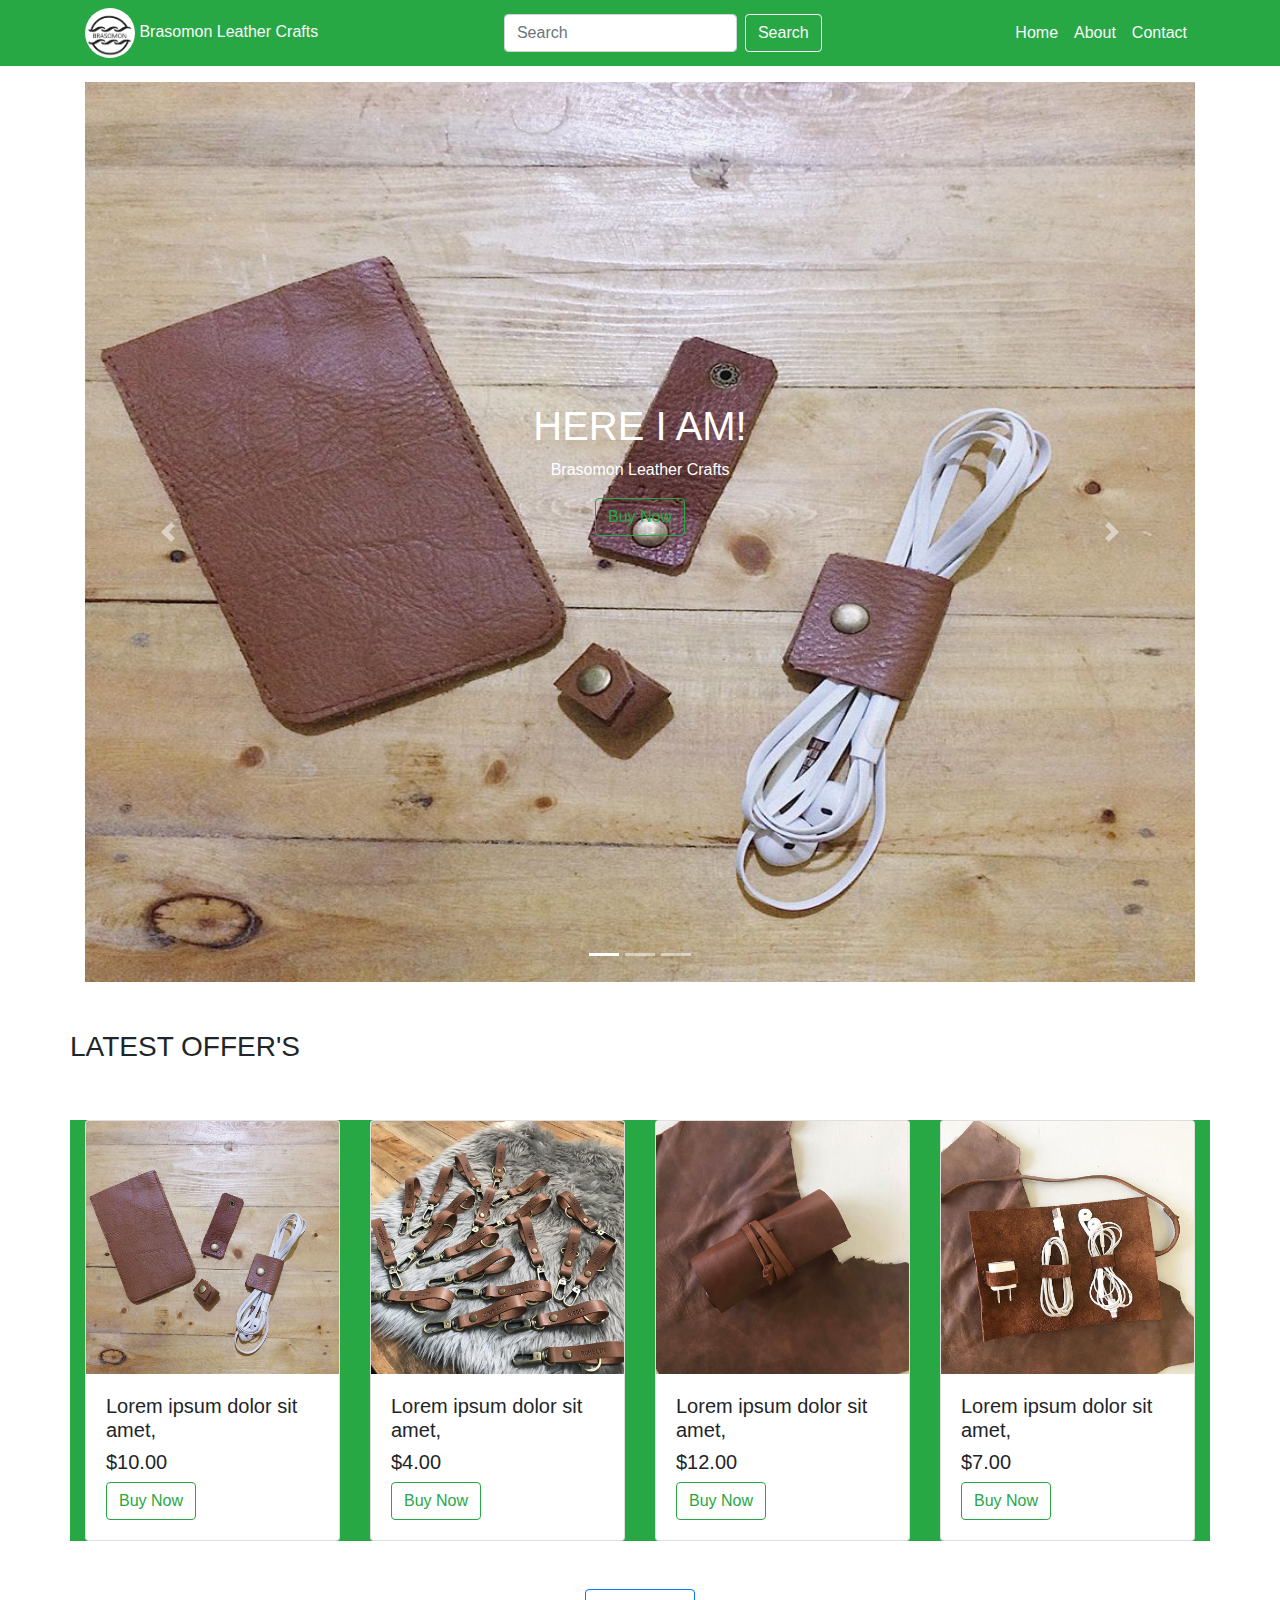
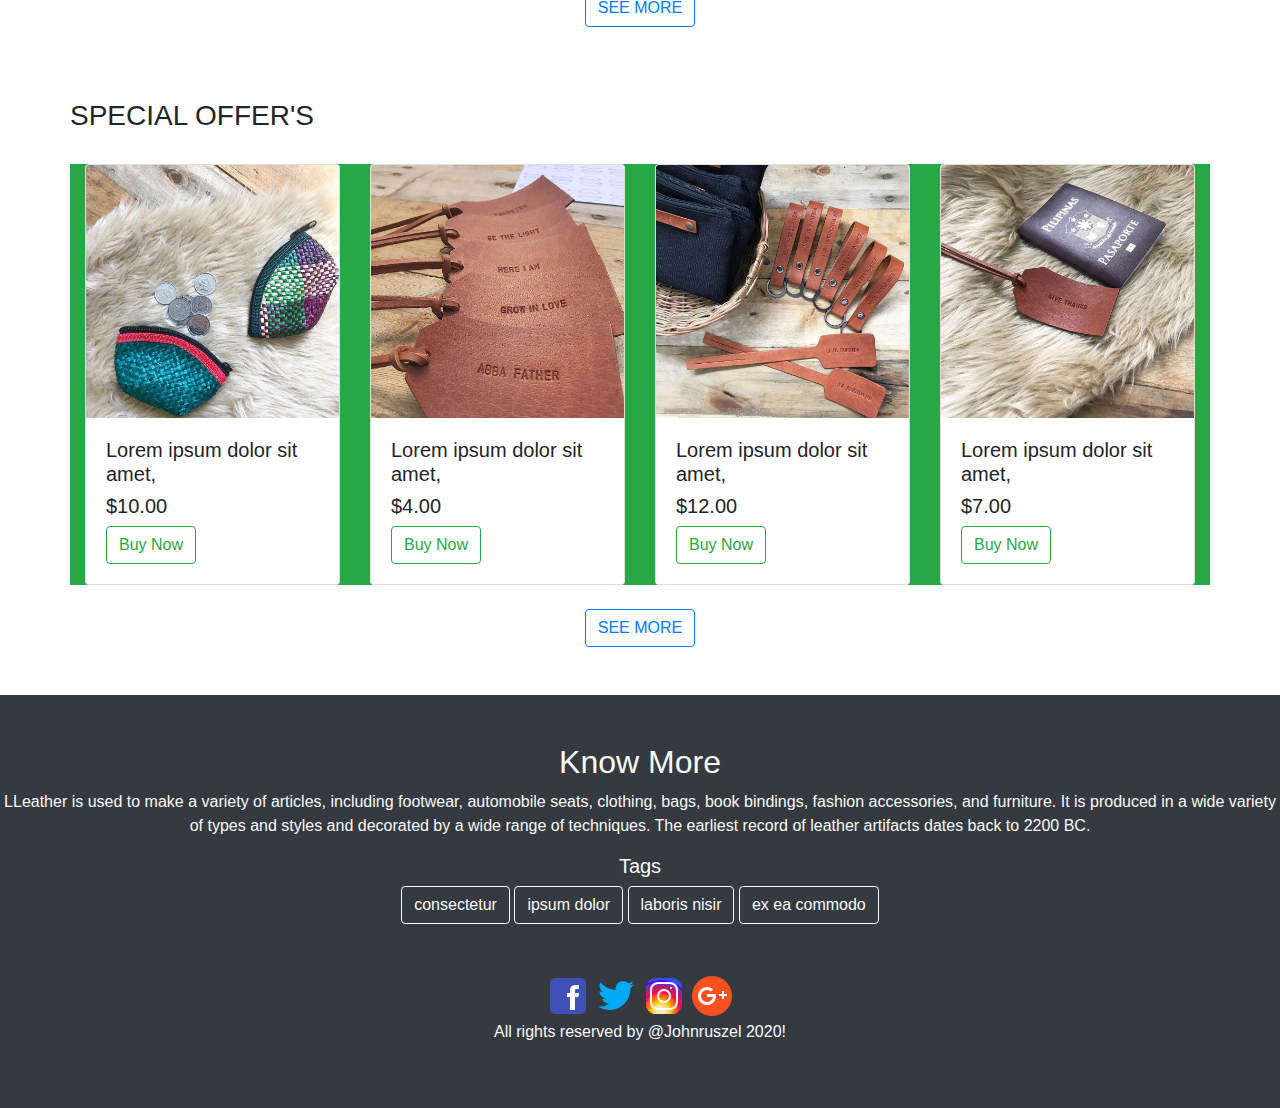
<file: index.html>
<!DOCTYPE html>
<html lang="en">
<head>
    <meta charset="UTF-8">
    <meta name="viewport" content="width=device-width, initial-scale=1.0">
    <meta http-equiv="X-UA-Compatible" content="ie=edge">
    <link rel="stylesheet" href="css/bootstrap.min.css">
    <link rel="stylesheet" type="text/css" href="https://stackpath.bootstrapcdn.com/font-awesome/4.7.0/css/font-awesome.min.css">
    <link rel="stylesheet" href="css/style.css">
    <title>Brasomon Leather Crafts</title>
</head>
<body>
    <nav class="navbar navbar-expand-sm navbar-dark bg-success mb-3">
        <div class="container">
            <div class="text-light">
                <img class="img" src="Brasomon Leather Crafts/img/logo3.png" alt="logo">
                Brasomon Leather Crafts
            </div>
          <div>
            <div>
              <form class="form-inline my-2 my-lg-0">
                  <input type="text" class="form-control mr-sm-2 text-light" placeholder="Search">
                  <button class="btn btn-outline-light my-2 my-sm-0">Search</button>
              </form>
            </div>
        </div>
              <ul class="navbar-nav">
                  <li class="nav-item">
                      <a class="nav-link text-light btn-outline-light" href="index.html">Home</a>
                  </li>
                  <li class="nav-item">
                      <a class="nav-link text-light btn-outline-light" href="html/about.html">About</a>
                  </li>
                  <li class="nav-item">
                      <a class="nav-link text-light btn-outline-light" href="html/contactme.html">Contact</a>
                  </li>
              </ul>
          </div>
    </nav>
	
	<div class="container">
    <div class="carousel slide" data-ride="carousel">  
        <ol class="carousel-indicators">    
            <li class="active" data-target="#slider4" data-slide-to="0"></li>
            <li data-target="#slider4" data-slide-to="1"></li>
            <li data-target="#slider4" data-slide-to="2"></li>   
        </ol>  
        <div class="carousel-inner" role="listbox">    
            <div class="carousel-item active">      
                <img class="d-block w-100 vh-100" src="Brasomon Leather Crafts/img/gallery-item1.jpg" alt="First slide">        
                <div class="carousel-caption d-none d-md-block">          
                    <h1>HERE I AM!</h1>         
					<p>Brasomon Leather Crafts</p>
					<a class="btn btn-outline-success" href="html/buynow.html" role="button">Buy Now</a>                  
                </div>    
        </div>    
        <div class="carousel-item">      
            <img class="d-block w-100 vh-100" src="Brasomon Leather Crafts/img/gallery-item3.jpg" alt="Third slide">        
            <div class="carousel-caption d-none d-md-block">     
            <h1>BE THE LIGHT!</h1>           
			<p>Brasomon Leather Crafts</p> 
			<a class="btn btn-outline-success" href="html/buynow.html" role="button">Buy Now</a>                      
            </div>    
        </div> 
        <div class="carousel-item">      
            <img class="d-block w-100 vh-100" src="Brasomon Leather Crafts/img/gallery-item4.jpg" alt="Third slide">        
            <div class="carousel-caption d-none d-md-block">     
            <h1>GROW IN LOVE!</h1>           
			<p>Brasomon Leather Crafts</p> 
			<a class="btn btn-outline-success" href="html/buynow.html" role="button">Buy Now</a>                      
            </div>    
        </div>  
    </div>  
    <a class="carousel-control-prev" href="#carousel-name" role="button" dataslide="prev">    
    <span class="carousel-control-prev-icon" aria-hidden="true"></span>    
    <span class="sr-only">Previous</span>  </a>  
    <a class="carousel-control-next" href="#carousel-name" role="button" dataslide="next"> 
    <span class="carousel-control-next-icon" aria-hidden="true"></span>    
    <span class="sr-only">Next</span>  
    </a> 
    </div>
    </div>
    </div>
    </div>        
    


</div>
<div class="container-fluid bg-light-gray">
	<div class="container pt-5">
		<div class="row">
			<h3 class="text-center">LATEST OFFER'S</h3>
		</div>
		
	</div>

	<div class="container mt-5 bg-success">
		<div class="row">

			<div class="col-md-3">
				<div class="card">
					<img src="Brasomon Leather Crafts/img/gallery-item1.jpg" class="card-img-top">
					<div class="card-body">
						<h5>Lorem ipsum dolor sit amet,</h5>
						<h5>$10.00</h5>
						<a class="btn btn-outline-success" href="html/buynow.html" type="button">Buy Now</a>
					</div>
				</div>
			</div>

			<div class="col-md-3">
				<div class="card">
					<img src="Brasomon Leather Crafts/img/gallery-item2.jpg" class="card-img-top">
					<div class="card-body">
						<h5>Lorem ipsum dolor sit amet,</h5>
						<h5>$4.00</h5>
						<a class="btn btn-outline-success" href="html/buynow.html" role="button">Buy Now</a>
					</div>
				</div>
			</div>

			<div class="col-md-3">
				<div class="card">
					<img src="Brasomon Leather Crafts/img/gallery-item3.jpg" class="card-img-top">
					<div class="card-body">
						<h5>Lorem ipsum dolor sit amet,</h5>
						<h5>$12.00</h5>
						<a class="btn btn-outline-success" href="html/buynow.html" role="button">Buy Now</a>
					</div>
				</div>
			</div>

			<div class="col-md-3">
				<div class="card">
					<img src="Brasomon Leather Crafts/img/gallery-item4.jpg" class="card-img-top">
					<div class="card-body">
						<h5>Lorem ipsum dolor sit amet,</h5>
						<h5>$7.00</h5>
						<a class="btn btn-outline-success" href="html/buynow.html" role="button">Buy Now</a>
					</div>
				</div>
			</div>

		</div>
	</div>
</div>
<br>
<br>
<div class="text-center">
    <a class="btn btn-outline-primary" href="html/seemore.html" role="button">SEE MORE</a>
</div>
<br>

<div class="container-fluid bg-light-gray">
	<div class="container pt-5">
		<div class="row">
			<h3>SPECIAL OFFER'S</h3>
		</div>
		<div class="underline"></div>
	</div>
<br>
	<div class="container bg-success">
		<div class="row">

			<div class="col-md-3">
				<div class="card">
					<img src="Brasomon Leather Crafts/img/12.jpg" class="card-img-top">
					<div class="card-body">
						<h5>Lorem ipsum dolor sit amet,</h5>
						<h5>$10.00</h5>
						<a class="btn btn-outline-success" href="html/buynow.html" role="button">Buy Now</a>
					</div>
				</div>
			</div>

			<div class="col-md-3">
				<div class="card">
					<img src="Brasomon Leather Crafts/img/13.jpg" class="card-img-top">
					<div class="card-body">
						<h5>Lorem ipsum dolor sit amet,</h5>
						<h5>$4.00</h5>
						<a class="btn btn-outline-success" href="html/buynow.html" role="button">Buy Now</a>
					</div>
				</div>
			</div>

			<div class="col-md-3">
				<div class="card">
					<img src="Brasomon Leather Crafts/img/14.jpg" class="card-img-top">
					<div class="card-body">
						<h5>Lorem ipsum dolor sit amet,</h5>
						<h5>$12.00</h5>
						<a class="btn btn-outline-success" href="html/buynow.html" role="button">Buy Now</a>
					</div>
				</div>
			</div>

			<div class="col-md-3">
				<div class="card">
					<img src="Brasomon Leather Crafts/img/15.jpg" class="card-img-top">
					<div class="card-body">
						<h5>Lorem ipsum dolor sit amet,</h5>
                        <h5>$7.00</h5>
                        <a class="btn btn-outline-success" href="html/buynow.html" role="button">Buy Now</a>
					</div>
				</div>
			</div>
		</div>
    </div>
    <br>
    <div class="text-center">
        <a class="btn btn-outline-primary" href="html/seemore.html" role="button">SEE MORE</a>
    </div>
</div>
<br>
<br>


<footer>
	<div class="container-fluid pt-5 bg-dark text-light text-center">
			<div>
				<div>
					<h2>Know More</h2>
				</div>
				<div>
					<div class="underline bg-light" style="width: 30px">
				</div>
				<div class="row">
					<p>LLeather is used to make a variety of articles, 
                        including footwear, automobile seats, clothing, 
                        bags, book bindings, fashion accessories, 
                        and furniture. It is produced in a wide 
                        variety of types and styles and decorated
                         by a wide range of techniques. The earliest 
                         record of leather artifacts dates back to 2200 BC.</p>
				</div>
		</div>
			<div class="text-center">
				<div>
					<h5>Tags</h5>
				</div>
				<div>
					<div class="underline bg-light" style="width: 50px">
				</div>
				<button class="btn btn-outline-light">consectetur</button>
				<button class="btn btn-outline-light">ipsum dolor</button>
				<button class="btn btn-outline-light">laboris nisir</button>
				<button class="btn btn-outline-light">ex ea commodo</button>
			</div>
        </div>
        <br>
        <br>
        <div class="text-center">
            <form>
                <table>
                    <thead>
                        <a href="facebook"><img src="Brasomon Leather Crafts/img/facebook.png" alt="icon"></a>
                        <a href="twitter"><img src="Brasomon Leather Crafts/img/twitter.png" alt="icon"></a>
                        <a href="instagram"><img src="Brasomon Leather Crafts/img/instagram.png" alt="icon"></a>
                        <a href="google"><img src="Brasomon Leather Crafts/img/google.png" alt="icon"></a>
                    </thead>
                </table>
            </form>    
            <p >All rights reserved by @Johnruszel 2020!</p >
            <br>
            <br>
	</div>
</div>
</div>
</footer>

    <script src="js/jquery-3.3.1.slim.min.js"></script>
    <script src="js/popper.min.js"></script>
    <script src="js/bootstrap.min.js"></script>
    
</body>
</html>
</file>
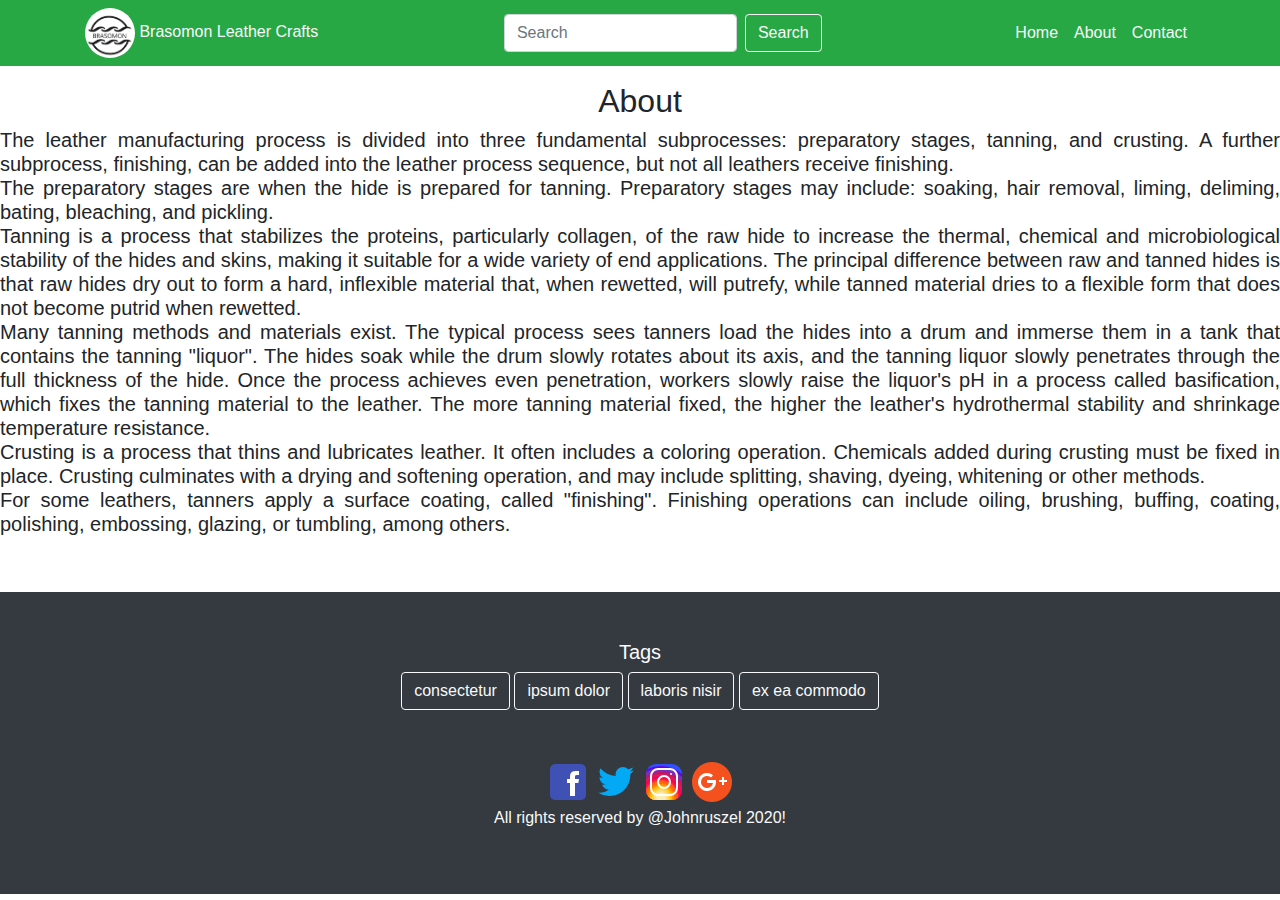
<file: html/about.html>
<!DOCTYPE html>
<html lang="en">
<head>
    <meta charset="UTF-8">
    <meta name="viewport" content="width=device-width, initial-scale=1.0">
    <meta http-equiv="X-UA-Compatible" content="ie=edge">
    <link rel="stylesheet" href="../css/bootstrap.min.css">
    <link rel="stylesheet" type="text/css" href="https://stackpath.bootstrapcdn.com/font-awesome/4.7.0/css/font-awesome.min.css">
    <link rel="stylesheet" href="../css/style.css">
    <title>Brasomon Leather Crafts</title>
</head>
<body>
    <nav class="navbar navbar-expand-sm navbar-dark bg-success mb-3">
        <div class="container">
            <div class="text-light">
                <img class="img" src="../Brasomon Leather Crafts/img/logo3.png" alt="logo">
                Brasomon Leather Crafts
            </div>
          <div>
            <div>
              <form class="form-inline my-2 my-lg-0">
                  <input type="text" class="form-control mr-sm-2 text-light" placeholder="Search">
                  <button class="btn btn-outline-light my-2 my-sm-0">Search</button>
              </form>
            </div>
        </div>
              <ul class="navbar-nav">
                  <li class="nav-item">
                      <a class="nav-link text-light btn-outline-light" href="../index.html">Home</a>
                  </li>
                  <li class="nav-item">
                      <a class="nav-link text-light btn-outline-light" href="about.html">About</a>
                  </li>
                  <li class="nav-item">
                      <a class="nav-link text-light btn-outline-light" href="contactme.html">Contact</a>
                  </li>
              </ul>
          </div>
    </nav>
    <div>
        <h2 class="text-center">About</h2>
        <h5 class="text-justify">
            <div>
                The leather manufacturing process is divided into three fundamental 
                subprocesses: preparatory stages, tanning, and crusting. A further 
                subprocess, finishing, can be added into the leather process sequence,
                 but not all leathers receive finishing.
            </div>
            <div>
                The preparatory stages are when the hide is prepared for tanning. 
                Preparatory stages may include: soaking, hair removal, liming, 
                deliming, bating, bleaching, and pickling.
            </div>
            <div>
                Tanning is a process that stabilizes the proteins, particularly collagen,
                 of the raw hide to increase the thermal, chemical and microbiological
                  stability of the hides and skins, making it suitable for a wide variety 
                  of end applications. The principal difference between raw and tanned 
                  hides is that raw hides dry out to form a hard, inflexible material that, 
                  when rewetted, will putrefy, while tanned material dries to a flexible 
                  form that does not become putrid when rewetted.
            </div>
            <div>
                Many tanning methods and materials exist. The typical process sees tanners
                 load the hides into a drum and immerse them in a tank that contains the 
                 tanning "liquor". The hides soak while the drum slowly rotates about its 
                 axis, and the tanning liquor slowly penetrates through the full thickness 
                 of the hide. Once the process achieves even penetration, workers slowly
                  raise the liquor's pH in a process called basification, which fixes the 
                  tanning material to the leather. The more tanning material fixed, the higher
                   the leather's hydrothermal stability and shrinkage temperature resistance.
            </div>
            <div>
                Crusting is a process that thins and lubricates leather. 
                It often includes a coloring operation. Chemicals added during 
                crusting must be fixed in place. Crusting culminates with 
                a drying and softening operation, and may include splitting, 
                shaving, dyeing, whitening or other methods.
            </div>
            <div>
                For some leathers, tanners apply a surface coating, 
                called "finishing". Finishing operations can include oiling, 
                brushing, buffing, coating, polishing, embossing, glazing, or tumbling, 
                among others.
            </div>
        </h5>
    </div>
<br>
<br>
<footer>
	<div class="container-fluid pt-5 bg-dark text-light text-center">
			<div>
			<div class="text-center">
				<div>
					<h5>Tags</h5>
				</div>
				<div>
					<div class="underline bg-light" style="width: 50px">
				</div>
				<button class="btn btn-outline-light">consectetur</button>
				<button class="btn btn-outline-light">ipsum dolor</button>
				<button class="btn btn-outline-light">laboris nisir</button>
				<button class="btn btn-outline-light">ex ea commodo</button>
			</div>
        </div>
        <br>
        <br>
        <div class="text-center">
            <form>
                <table>
                    <thead>
                        <a href="facebook"><img src="../Brasomon Leather Crafts/img/facebook.png" alt="icon"></a>
                        <a href="twitter"><img src="../Brasomon Leather Crafts/img/twitter.png" alt="icon"></a>
                        <a href="instagram"><img src="../Brasomon Leather Crafts/img/instagram.png" alt="icon"></a>
                        <a href="google"><img src="../Brasomon Leather Crafts/img/google.png" alt="icon"></a>
                    </thead>
                </table>
            </form>    
            <p >All rights reserved by @Johnruszel 2020!</p >
            <br>
            <br>
	</div>
</div>
</div>
</footer>


    <script src="../js/jquery-3.3.1.slim.min.js"></script>
    <script src="../js/popper.min.js"></script>
    <script src="../js/bootstrap.min.js"></script>

</body>
</html>
</file>
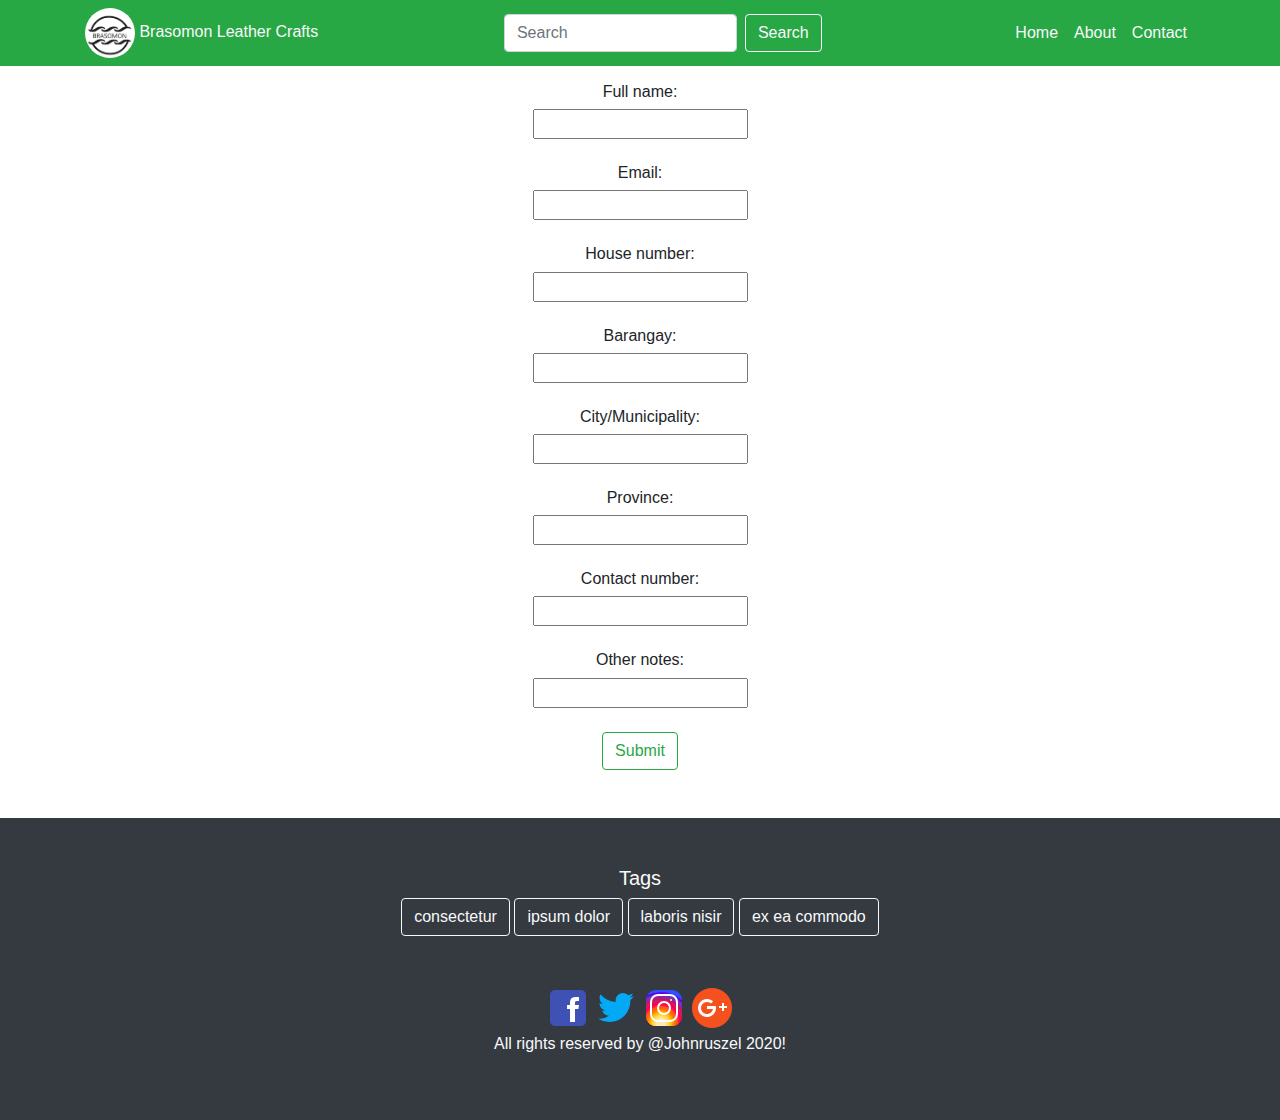
<file: html/buynow.html>
<!DOCTYPE html>
<html lang="en">
<head>
    <meta charset="UTF-8">
    <meta name="viewport" content="width=device-width, initial-scale=1.0">
    <meta http-equiv="X-UA-Compatible" content="ie=edge">
    <link rel="stylesheet" href="../css/bootstrap.min.css">
    <link rel="stylesheet" href="../css/style.css">
    <title>Brasomon Leather Crafts</title>
</head>
<body>
    <nav class="navbar navbar-expand-sm navbar-dark bg-success mb-3">
        <div class="container">
            <div class="text-light">
                <img class="img" src="../Brasomon Leather Crafts/img/logo3.png" alt="logo">
                Brasomon Leather Crafts
            </div>
          <div>
            <div>
              <form class="form-inline my-2 my-lg-0">
                  <input type="text" class="form-control mr-sm-2 text-light" placeholder="Search">
                  <button class="btn btn-outline-light my-2 my-sm-0">Search</button>
              </form>
            </div>
        </div>
              <ul class="navbar-nav">
                  <li class="nav-item">
                      <a class="nav-link text-light btn-outline-light" href="../index.html">Home</a>
                  </li>
                  <li class="nav-item">
                      <a class="nav-link text-light btn-outline-light" href="about.html">About</a>
                  </li>
                  <li class="nav-item">
                      <a class="nav-link text-light btn-outline-light" href="contactme.html">Contact</a>
                  </li>
              </ul>
          </div>
    </nav>
<div class="text-center">
    <div>
        <div class="form">
            <form action="success.html" method="GET">
                <h6>Full name:</h6>
                <input type="text" name="Name" required>
            <br>
            <br>
                <h6>Email:</h6>
                <input type="email" email="Email" required>
            <br>
            <br>
                <h6>House number:</h6>
                <input type="email" email="Email" required>
            <br>
            <br>
                <h6>Barangay:</h6>
                <input type="email" email="Email" required>
            <br>
            <br>
                <h6>City/Municipality:</h6>
                <input type="email" email="Email" required>
            <br>
            <br>
                <h6>Province:</h6>
                <input type="email" email="Email" required>
            <br>
            <br>
                <h6>Contact number:</h6>
                <input type="email" email="Email" required>
            <br>
            <br>
                <h6>Other notes:</h6>
                <input type="email" email="Email">
            <br>
            <br>
            <div >
              
                <a class="btn btn-outline-success" href="process.html" role="button">Submit</a> 
              
            </div>
  
            </form>
        </div>
    </div>
</div>
<br>
<br>
    <footer>
        <div class="container-fluid pt-5 bg-dark text-light text-center">
                <div>
                <div class="text-center">
                    <div>
                        <h5>Tags</h5>
                    </div>
                    <div>
                        <div class="underline bg-light" style="width: 50px">
                    </div>
                    <button class="btn btn-outline-light">consectetur</button>
                    <button class="btn btn-outline-light">ipsum dolor</button>
                    <button class="btn btn-outline-light">laboris nisir</button>
                    <button class="btn btn-outline-light">ex ea commodo</button>
                </div>
            </div>
            <br>
            <br>
            <div class="text-center">
                <form>
                    <table>
                        <thead>
                            <a href="facebook"><img src="../Brasomon Leather Crafts/img/facebook.png" alt="icon"></a>
                            <a href="twitter"><img src="../Brasomon Leather Crafts/img/twitter.png" alt="icon"></a>
                            <a href="instagram"><img src="../Brasomon Leather Crafts/img/instagram.png" alt="icon"></a>
                            <a href="google"><img src="../Brasomon Leather Crafts/img/google.png" alt="icon"></a>
                        </thead>
                    </table>
                </form>    
                <p >All rights reserved by @Johnruszel 2020!</p >
                <br>
                <br>
        </div>
    </div>
    </div>
    </footer>

    <script src="../js/jquery-3.3.1.slim.min.js"></script>
    <script src="../js/popper.min.js"></script>
    <script src="../js/bootstrap.min.js"></script>
    
</body>
</html>
</file>
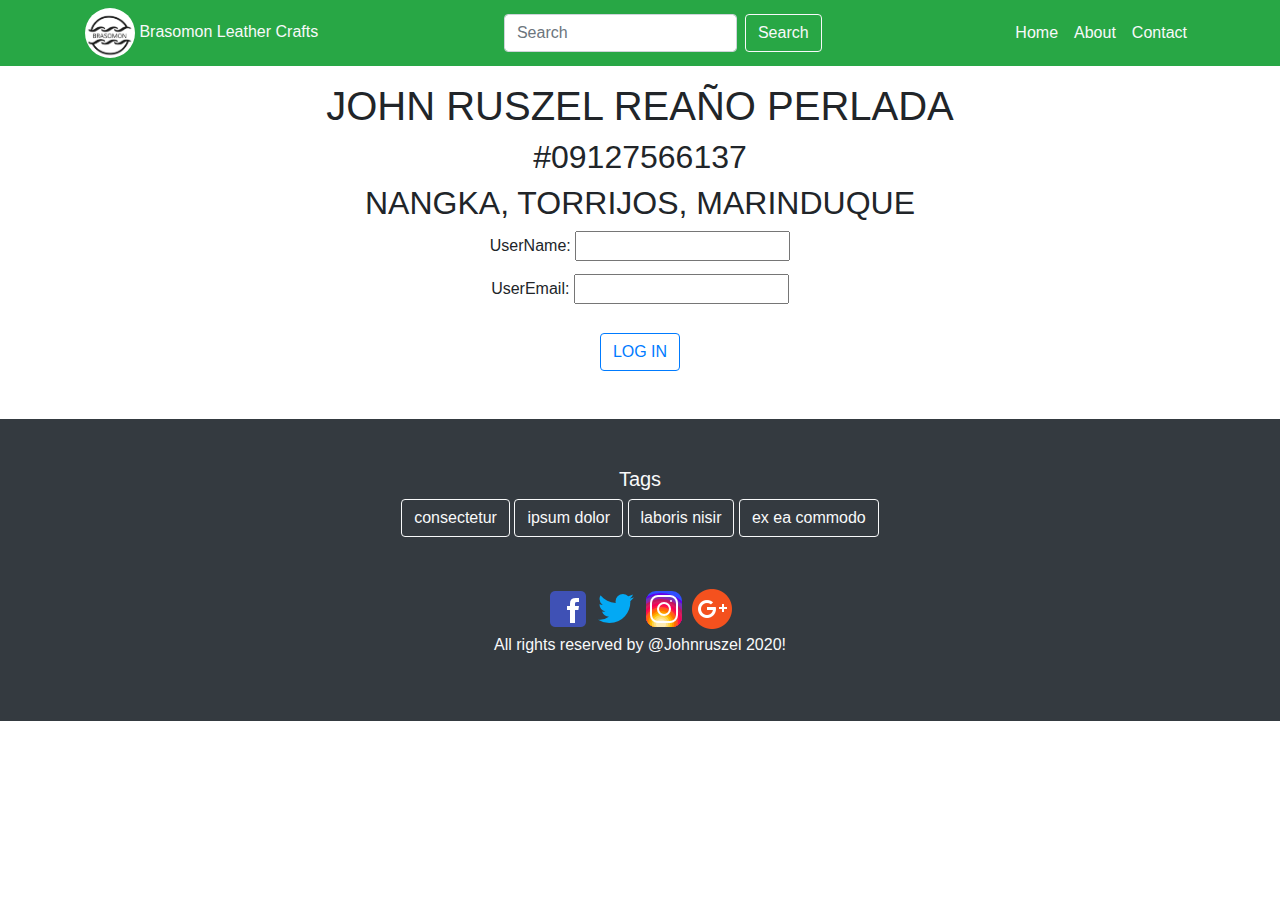
<file: html/contactme.html>
<!DOCTYPE html>
<html lang="en">
<head>
    <meta charset="UTF-8">
    <meta name="viewport" content="width=device-width, initial-scale=1.0">
    <meta http-equiv="X-UA-Compatible" content="ie=edge">
    <link rel="stylesheet" href="../css/bootstrap.min.css">
    <link rel="stylesheet" type="text/css" href="https://stackpath.bootstrapcdn.com/font-awesome/4.7.0/css/font-awesome.min.css">
    <link rel="stylesheet" href="../css/style.css">
    <title>Brasomon Leather Crafts</title>
</head>
<body>
    <nav class="navbar navbar-expand-sm navbar-dark bg-success mb-3">
        <div class="container">
            <div class="text-light">
                <img class="img" src="../Brasomon Leather Crafts/img/logo3.png" alt="logo">
                Brasomon Leather Crafts
            </div>
          <div>
            <div>
              <form class="form-inline my-2 my-lg-0">
                  <input type="text" class="form-control mr-sm-2 text-light" placeholder="Search">
                  <button class="btn btn-outline-light my-2 my-sm-0">Search</button>
              </form>
            </div>
        </div>
              <ul class="navbar-nav">
                  <li class="nav-item">
                      <a class="nav-link text-light btn-outline-light" href="../index.html">Home</a>
                  </li>
                  <li class="nav-item">
                      <a class="nav-link text-light btn-outline-light" href="about.html">About</a>
                  </li>
                  <li class="nav-item">
                      <a class="nav-link text-light btn-outline-light" href="contactme.html">Contact</a>
                  </li>
              </ul>
          </div>
    </nav>
    <div>
        <div class="background">
            <div class="text-center">
                <h1> JOHN RUSZEL REAÑO PERLADA</h1>
                <h2>#09127566137</h2>
                <h2>NANGKA, TORRIJOS, MARINDUQUE</h2>
                <div class="form">
                    <form action="success.html" method="GET">
                        <label for="name" placeholder="James Perlas">UserName:</label>
                        <input type="text" name="Name" required>
                    <h1>       </h1>
                        <label for="email" placeholder="James@gmail.com">UserEmail:</label>
                        <input type="email" email="Email" required>
                    <br>
                    <br>
                    <div >
                      
                      <input class="btn btn-outline-primary my-2 my-sm-0" type="submit" value="LOG IN" id="submit"  >
                      
                    </div>
          
                    </form>
                </div>
            </div>
          </div>
    </div>
<br>
<br>
<footer>
	<div class="container-fluid pt-5 bg-dark text-light text-center">
			<div>
			<div class="text-center">
				<div>
					<h5>Tags</h5>
				</div>
				<div>
					<div class="underline bg-light" style="width: 50px">
				</div>
				<button class="btn btn-outline-light">consectetur</button>
				<button class="btn btn-outline-light">ipsum dolor</button>
				<button class="btn btn-outline-light">laboris nisir</button>
				<button class="btn btn-outline-light">ex ea commodo</button>
			</div>
        </div>
        <br>
        <br>
        <div class="text-center">
            <form>
                <table>
                    <thead>
                        <a href="facebook"><img src="../Brasomon Leather Crafts/img/facebook.png" alt="icon"></a>
                        <a href="twitter"><img src="../Brasomon Leather Crafts/img/twitter.png" alt="icon"></a>
                        <a href="instagram"><img src="../Brasomon Leather Crafts/img/instagram.png" alt="icon"></a>
                        <a href="google"><img src="../Brasomon Leather Crafts/img/google.png" alt="icon"></a>
                    </thead>
                </table>
            </form>    
            <p >All rights reserved by @Johnruszel 2020!</p >
            <br>
            <br>
	</div>
</div>
</div>
</footer>

<script src="../js/jquery-3.3.1.slim.min.js"></script>
<script src="../js/popper.min.js"></script>
<script src="../js/bootstrap.min.js"></script>
</body>
</html>
</file>
<file: css/style.css>
.historya{
    text-align: center;
}
.Contactfooter{
    text-align: center;
}
.carousel-caption{top: 300px;}
.img{height: 50px; width: 50px; border-radius: 40px;}

.imgs{height: 50px; width: 50px;}
.container{background-size: cover;}
</file>
